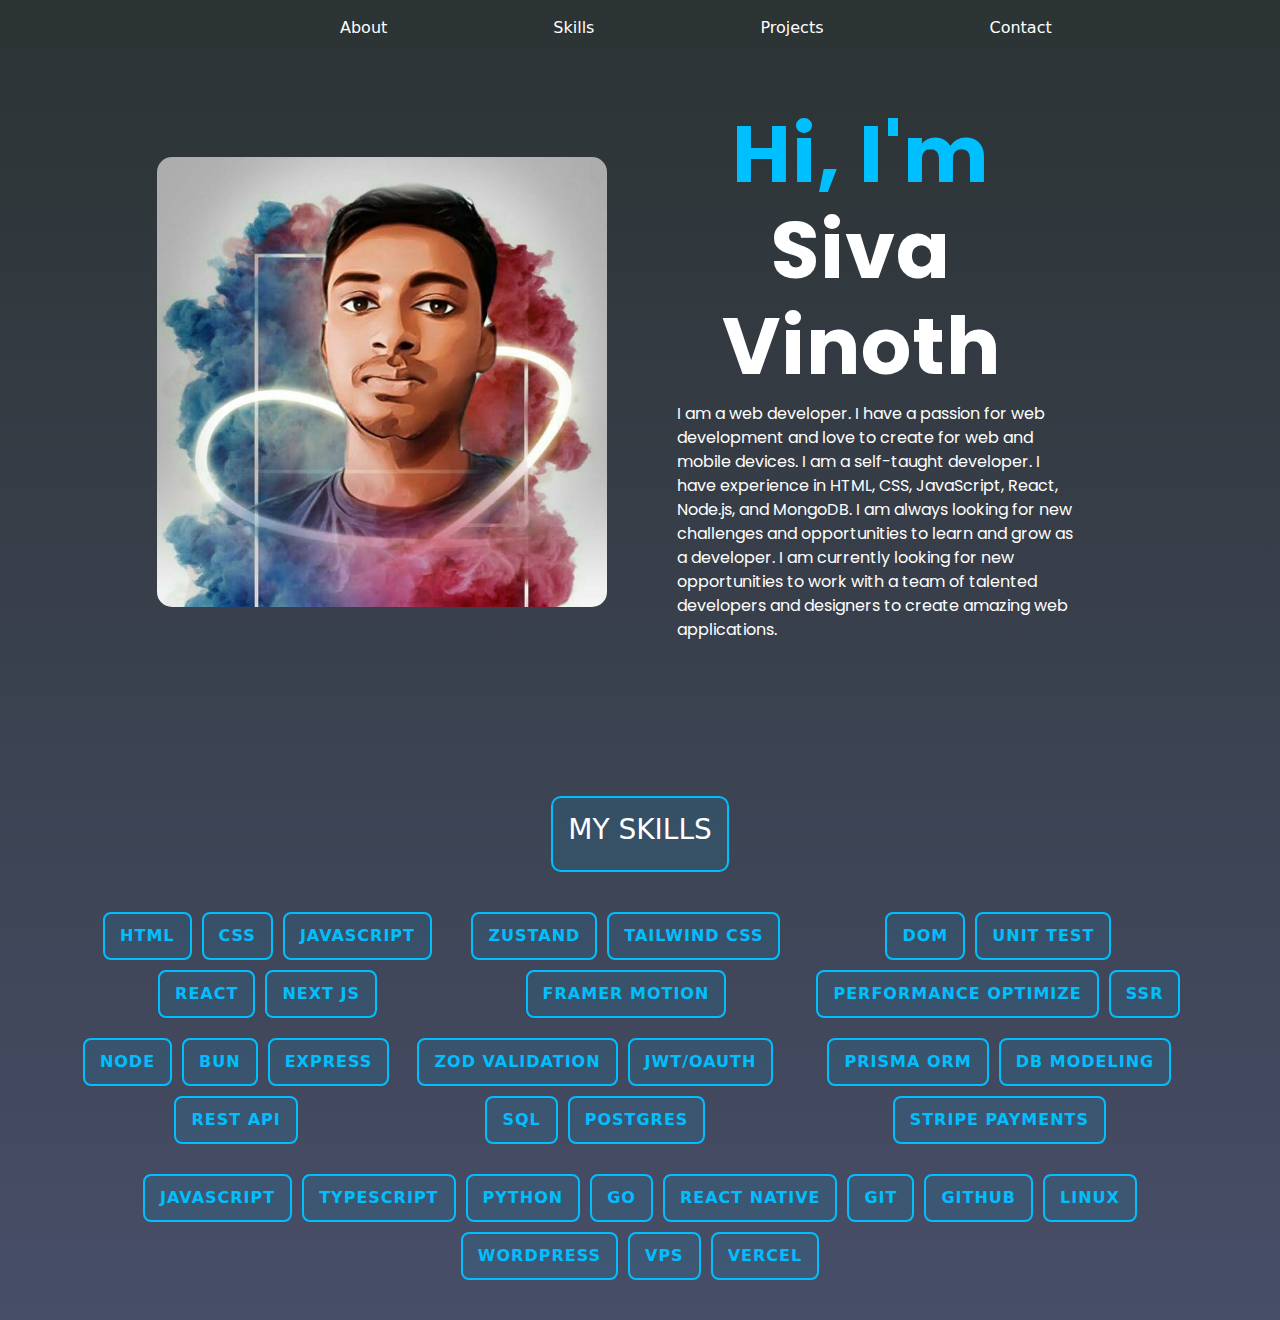
<file: index.html>
<!DOCTYPE html>
<html lang="en">

<head>
  <meta charset="UTF-8" />
  <meta http-equiv="X-UA-Compatible" content="IE=edge" />

  <meta name="viewport" content="width=device-width, initial-scale=1" />
  <meta name="viewport" content="width=device-width, initial-scale=1, maximum-scale=1, user-scalable=no" />
  <title>Sivavinoth</title>
  <link rel="icon" href="favicon.ico?v=2" />
  <link rel="stylesheet" type="text/css" href="style.css" />
  <link rel="preconnect" href="https://fonts.googleapis.com">
  <link rel="preconnect" href="https://fonts.gstatic.com" crossorigin>
  <link
    href="https://fonts.googleapis.com/css2?family=Poppins:ital,wght@0,100;0,200;0,300;0,400;0,500;0,600;0,700;0,800;0,900;1,100;1,200;1,300;1,400;1,500;1,600;1,700;1,800;1,900&display=swap"
    rel="stylesheet">

  <link href="https://cdn.jsdelivr.net/npm/bootstrap@5.3.3/dist/css/bootstrap.min.css" rel="stylesheet"
    integrity="sha384-QWTKZyjpPEjISv5WaRU9OFeRpok6YctnYmDr5pNlyT2bRjXh0JMhjY6hW+ALEwIH" crossorigin="anonymous" />
  <script src="https://cdn.jsdelivr.net/npm/bootstrap@5.3.3/dist/js/bootstrap.bundle.min.js"
    integrity="sha384-YvpcrYf0tY3lHB60NNkmXc5s9fDVZLESaAA55NDzOxhy9GkcIdslK1eN7N6jIeHz"
    crossorigin="anonymous"></script>
  <script src="https://cdn.jsdelivr.net/npm/@popperjs/core@2.11.8/dist/umd/popper.min.js"
    integrity="sha384-I7E8VVD/ismYTF4hNIPjVp/Zjvgyol6VFvRkX/vR+Vc4jQkC+hVqc2pM8ODewa9r"
    crossorigin="anonymous"></script>
  <script src="https://cdn.jsdelivr.net/npm/bootstrap@5.3.3/dist/js/bootstrap.min.js"
    integrity="sha384-0pUGZvbkm6XF6gxjEnlmuGrJXVbNuzT9qBBavbLwCsOGabYfZo0T0to5eqruptLy"
    crossorigin="anonymous"></script>






</head>

<nav class="navbar navbar-expand-lg navbar-light">
  <div class="container">
    <button class="navbar-toggler" type="button" data-bs-toggle="collapse" data-bs-target="#navbarNav"
      aria-controls="navbarNav" aria-expanded="false" aria-label="Toggle navigation">
      <span class="navbar-toggler-icon"></span>
    </button>
    <div class="collapse navbar-collapse" id="navbarNav">
      <ul class="navbar-nav">

        <li class="nav-item">
          <a class="nav-link" href="#">About</a>
        </li>
        <li class="nav-item">
          <a class="nav-link" href="#">Skills</a>
        </li>
        <li class="nav-item active">
          <a class="nav-link" href="#">Projects</a>
        </li>
        <li class="nav-item">
          <a class="nav-link" href="#">Contact</a>
        </li>
      </ul>
    </div>
  </div>
</nav>



<!-- This is bio page  container-1-->
<section id="change-bg">
  <div class="container">
    <div class="row align-items-center">
      <div class="col-md-6">
        <div class="profile-image">
          <img src="my.jpg" alt="Siva Vinoth" class="img-fluid" />
        </div>
      </div>
      <div class="col-md-6">
        <h1 id="na"><span id="name">Hi, I'm </span>Siva Vinoth</h1>
        <p id="bios">
          I am a web developer. I have a passion for web development and love
          to create for web and mobile devices. I am a self-taught developer.
          I have experience in HTML, CSS, JavaScript, React, Node.js, and
          MongoDB. I am always looking for new challenges and opportunities to
          learn and grow as a developer. I am currently looking for new
          opportunities to work with a team of talented developers and
          designers to create amazing web applications.
        </p>
      </div>
    </div>
  </div>
</section>


<div class="skills-container">
  <div class="container text-center mt-5">
    <div class="skills-title">
      <h3>MY SKILLS</h3>
    </div>
    <div class="skills-tree">
      <div class="skills-column">
        <div class="skills-group">
          <span class="skill-box">HTML</span>
          <span class="skill-box">CSS</span>
          <span class="skill-box">JAVASCRIPT</span>
          <span class="skill-box">REACT</span>
          <span class="skill-box">NEXT JS</span>
        </div>
        <div class="skills-group">
          <span class="skill-box">ZUSTAND</span>
          <span class="skill-box">TAILWIND CSS</span>
          <span class="skill-box">FRAMER MOTION</span>
        </div>
        <div class="skills-group">
          <span class="skill-box">DOM</span>
          <span class="skill-box">UNIT TEST</span>
          <span class="skill-box">PERFORMANCE OPTIMIZE</span>
          <span class="skill-box">SSR</span>
        </div>
      </div>

      <div class="skills-column">
        <div class="skills-group">
          <span class="skill-box">NODE</span>
          <span class="skill-box">BUN</span>
          <span class="skill-box">EXPRESS</span>
          <span class="skill-box">REST API</span>
        </div>
        <div class="skills-group">
          <span class="skill-box">ZOD VALIDATION</span>
          <span class="skill-box">JWT/OAUTH</span>
          <span class="skill-box">SQL</span>
          <span class="skill-box">POSTGRES</span>
        </div>
        <div class="skills-group">
          <span class="skill-box">PRISMA ORM</span>
          <span class="skill-box">DB MODELING</span>
          <span class="skill-box">STRIPE PAYMENTS</span>
        </div>
      </div>

      <div class="skills-bottom">
        <span class="skill-box">JAVASCRIPT</span>
        <span class="skill-box">TYPESCRIPT</span>
        <span class="skill-box">PYTHON</span>
        <span class="skill-box">GO</span>
        <span class="skill-box">REACT NATIVE</span>
        <span class="skill-box">GIT</span>
        <span class="skill-box">GITHUB</span>
        <span class="skill-box">LINUX</span>
        <span class="skill-box">WORDPRESS</span>
        <span class="skill-box">VPS</span>
        <span class="skill-box">VERCEL</span>
      </div>
    </div>
  </div>

</div>
</div>



<!-- 
<section>
  <div class="container-2">
    <div class="row">
      <div class="col-mg-6">
        <h2 id="na">Skills</h2>
      </div>
    </div>
  </div>
</section> -->

<!-- <footer>
  <p>Tech Links <br>
  <div class="footer-container">
    <ul>

      <li><a href="contact.html"><i class="bi bi-envelope"></i></a></li>
      <li> <a href="https://www.linkedin.com/in/sivavinothjm/"><i class="bi bi-linkedin"></i></a></li>
      <li> <a href="https://github.com/sivavinoth"><i class="bi bi-github"></i></a></li>

    </ul>
  </div>
</footer> -->

<body></body>

</html>
</file>
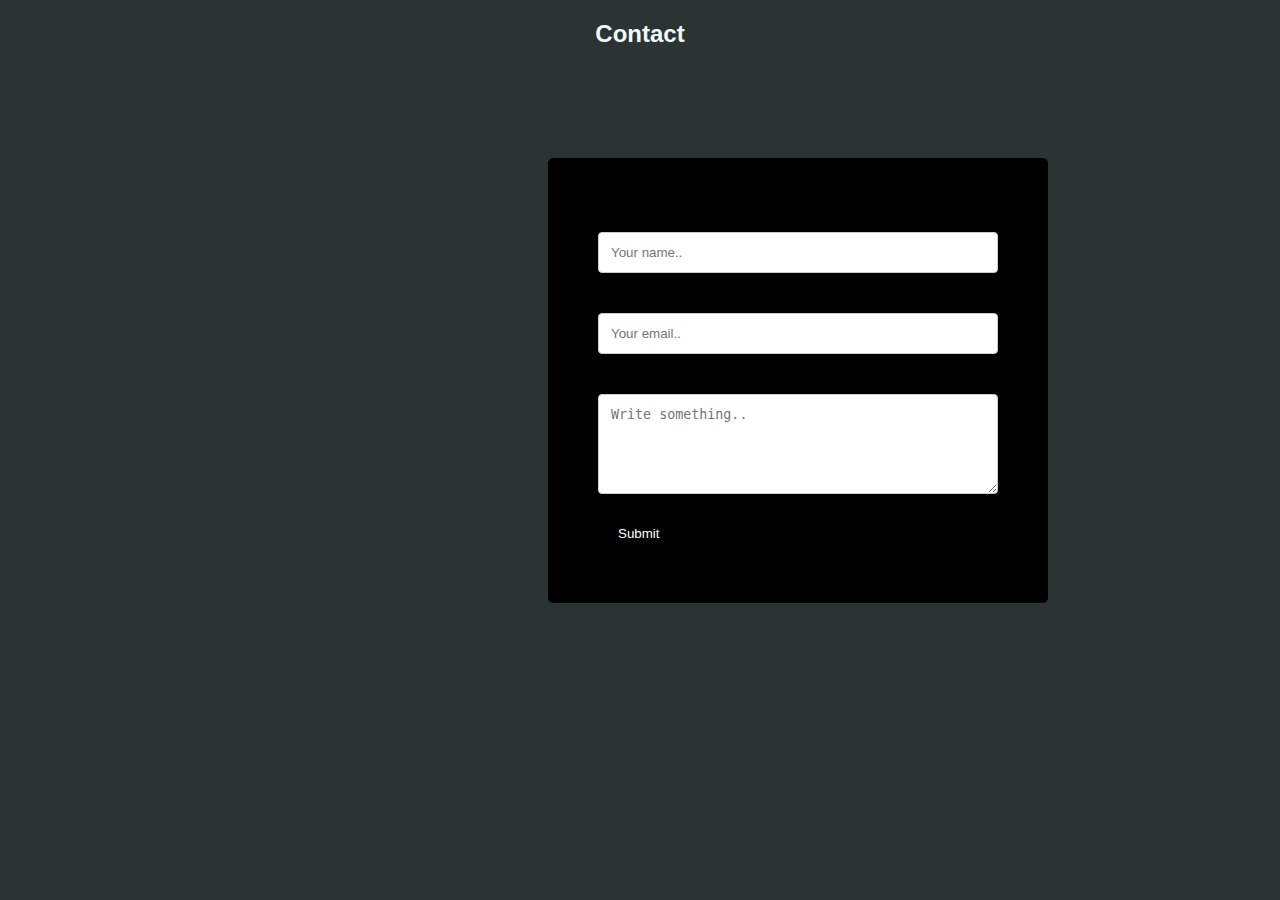
<file: contact.html>
<!DOCTYPE html>
<html lang="en">
<head>
    <meta charset="UTF-8">
    <meta http-equiv="X-UA-Compatible" content="IE=edge">
    <meta name="viewport" content="width=device-width, initial-scale=1.0">
    <title>Sivavinoth</title>
    <link rel="stylesheet" href="cont.css">

    <link rel = 'icon' href="favicon.ico" >
</head>
<body>
    <h2>Contact</h2>
    <div class="container">
        <form action="mailto:mjsivavinoth@gmail.com" method="post" enctype="text/plain">
          <label for="fname"> Name</label>
          <input class = "text" type="text"  placeholder="Your name..">
      
          <label for="lname">Email</label>
          <input class = "emails" type="email"  placeholder="Your email..">
    
          <label for="subject">Subject</label>
          <textarea   placeholder="Write something.." style="height:100px"></textarea>
      
          <input class="submit" type="submit" value="Submit">
        </form>
      </div>
</body>
</html>
</file>
<file: style.css>
body {
    margin: 0;
    background: linear-gradient(to bottom, #2C3333, #474E68);
    min-height: 100vh;
    font-family: "Poppins", sans-serif;
}

.navbar {
    background: transparent;
    padding: 15px 30px;
}

.navbar-nav {
    margin-left: 100px;
    justify-content: center;
}

.nav-item {
    color: white;
    margin-left: 150px;
}

.navbar-nav .nav-item .nav-link {
    color: white;
    font-size: 16px;
    transition: color 0.3s ease;
}

.navbar-nav .nav-item .nav-link:hover {
    color: #00bcd4;
}

/* Remove background from container */
.container {
    background: transparent;
}

#change-bg {
    min-height: 300px;
    padding: 50px 0 50px 50px;
}

.img-fluid {
    width: 450px;
    height: 450px;
    border-radius: 15px;
    margin-left: 50px;
}

#bios {
    color: white;
    margin-right: 150px;
    font-family: poppins;
}

#name {
    color: #00bfff;
}

#na {
    color: white;
    font-family: "Poppins", sans-serif;
    font-size: 80px;
    font-weight: bold;
    text-align: center;
    text-transform: capitalize;
    letter-spacing: 1px;
    margin-right: 178px;
}

#bio {
    color: white;
}

/* Skills section */
.skills-container {
    width: 100%;
    padding: 40px 0;
    background: transparent;
}

.skills-title {
    text-align: center;
    font-size: 24px;
    font-weight: bold;
    padding: 15px;
    border: 2px solid #00bfff;
    border-radius: 10px;
    display: inline-block;
    color: #fff;
    background: rgba(0, 191, 255, 0.1);
}

.skills-tree {
    display: flex;
    flex-direction: column;
    align-items: center;
    margin-top: 20px;
}

.skills-column {
    display: flex;
    justify-content: space-around;
    width: 100%;
    margin-top: 20px;
}

.skills-group {
    display: flex;
    flex-wrap: wrap;
    gap: 10px;
    justify-content: center;
}

.skills-bottom {
    margin-top: 30px;
    display: flex;
    flex-wrap: wrap;
    gap: 10px;
    justify-content: center;
}

.skill-box {
    padding: 10px 15px;
    border: 2px solid #00bfff;
    border-radius: 8px;
    color: #00bfff;
    font-weight: bold;
    background: rgba(0, 191, 255, 0.1);
    text-transform: uppercase;
    letter-spacing: 1px;
    display: inline-block;
    transition: all 0.3s ease;
}

.skill-box:hover {
    background: rgba(0, 191, 255, 0.2);
    transform: translateY(-2px);
    box-shadow: 0 4px 8px rgba(0, 191, 255, 0.2);
}
</file>
<file: cont.css>
body{

     background-color: #2c3333;
    font-family:Arial, Helvetica, sans-serif;
}

h2{
    color: aliceblue;
    text-align: center;
}

.text, select, textarea {
    width: 100%;
    padding: 12px;
    border: 1px solid #ccc;
    border-radius: 4px;
    box-sizing: border-box;
    margin-top: 6px;
    margin-bottom: 16px;
    resize: vertical;
  }

.emails, select, textarea {
    width: 100%;
    padding: 12px;
    border: 1px solid #ccc;
    border-radius: 4px;
    box-sizing: border-box;
    margin-top: 6px;
    margin-bottom: 16px;
    resize: vertical;
  }
  
.submit {
    background-color: #000000;
    color: white;
    padding: 12px 20px;
    border: none;
    border-radius: 4px;
    cursor: pointer;
  }
  
  .submit:hover {
    background-color:#cccccc;
    color:black;
 
  }
  
  .container {
    border-radius: 5px;
    justify-content: center;
    align-items: center;
    /* background-color: #f2f2f2;
     */
     background-color: #000000;
    padding: 20px;
    width: 400px;
    padding: 50px;
    margin-left: 540px;
    margin-top: 110px;
  }
</file>
